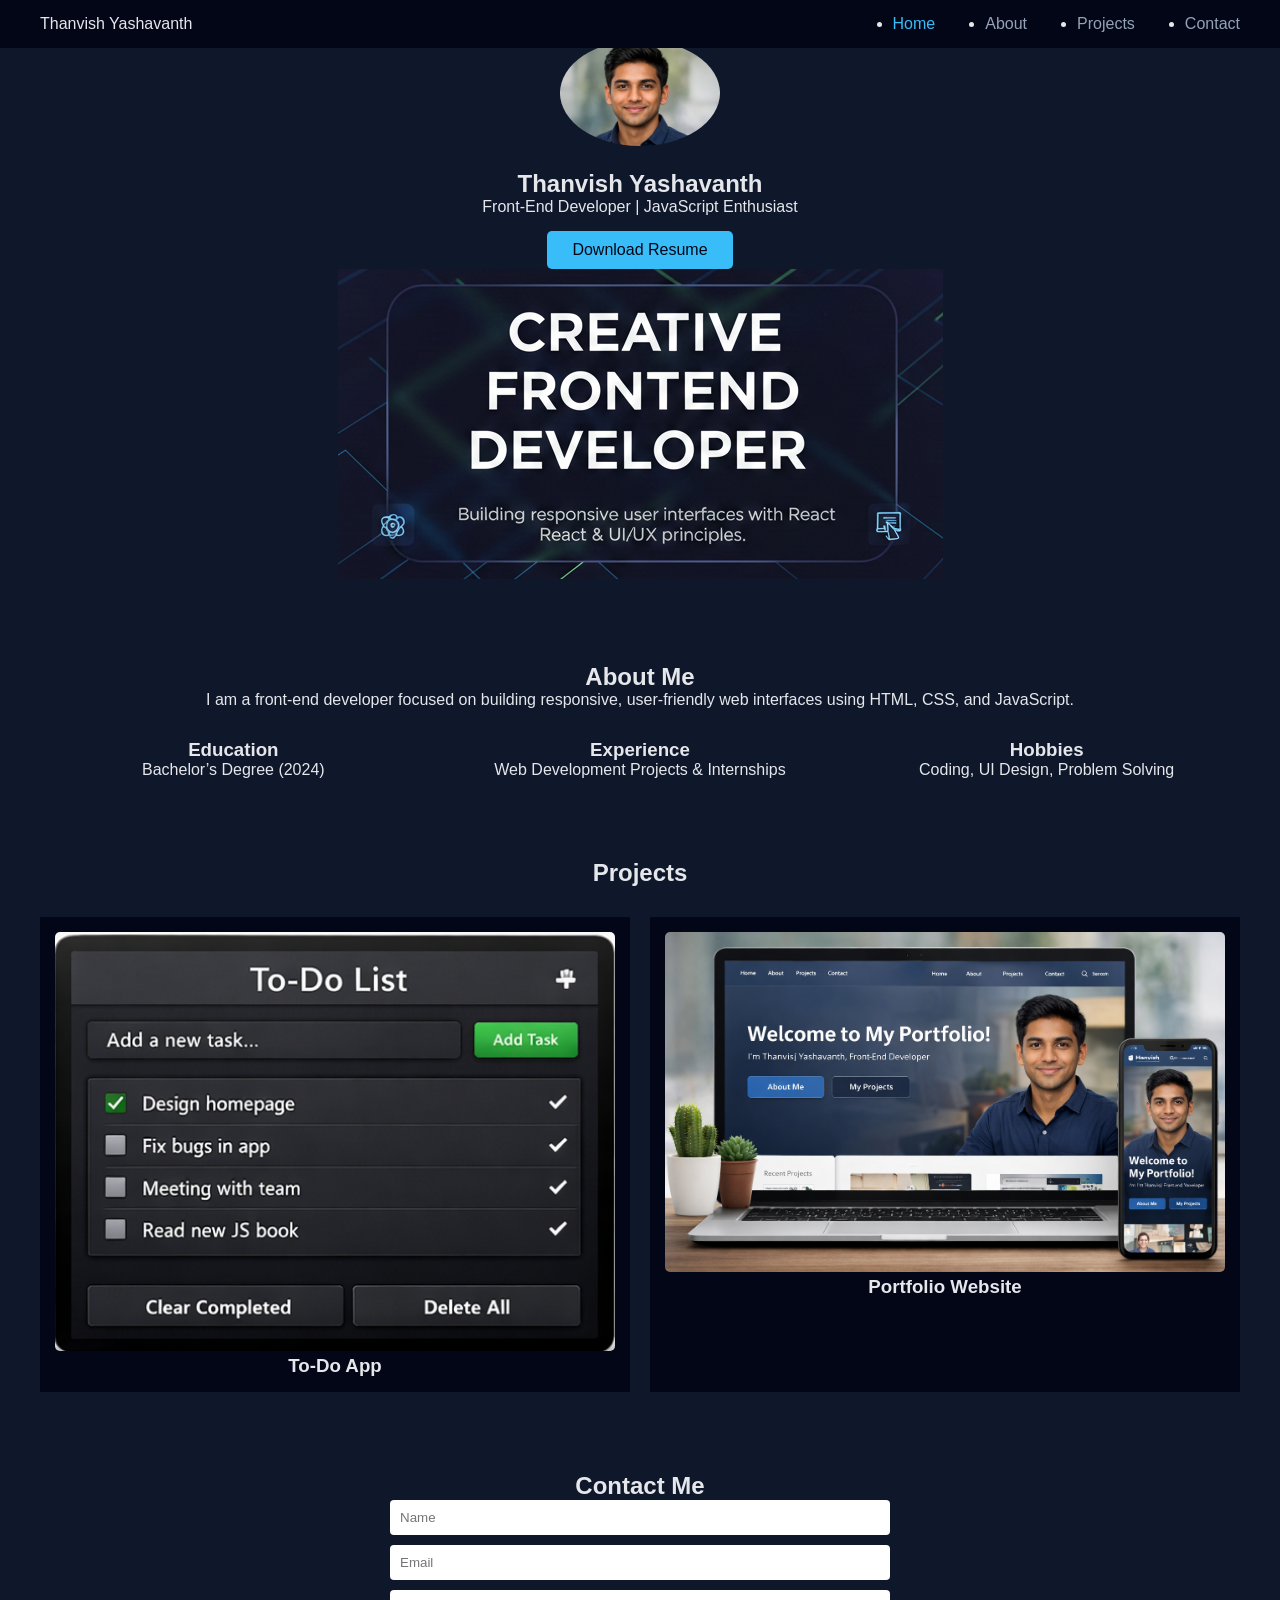
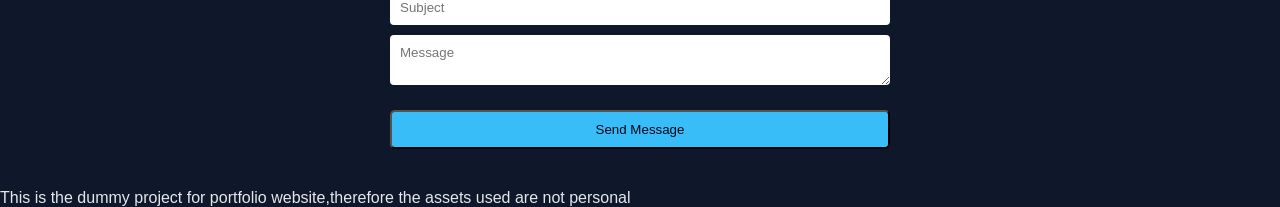
<file: index.html>
<!DOCTYPE html>
<html lang="en">
<head>
  <meta charset="UTF-8" />
  <meta name="viewport" content="width=device-width, initial-scale=1.0"/>
  <title>Thanvish | Portfolio</title>
  <link rel="stylesheet" href="style.css"/>
</head>
<body>

<!-- Navigation -->
<nav id="navbar">
  <div class="logo">Thanvish Yashavanth</div>
  <ul class="nav-links">
    <li><a href="#home" class="active">Home</a></li>
    <li><a href="#about">About</a></li>
    <li><a href="#projects">Projects</a></li>
    <li><a href="#contact">Contact</a></li>
  </ul>
</nav>

<!-- Home -->
<section id="home" class="section home">
  <img src="Profile.png" alt="Profile" class="profile-img">
  <h1>Thanvish Yashavanth</h1>
  <p>Front-End Developer | JavaScript Enthusiast</p>
  <a href="Resume.pdf" target="_blank" class="btn">Download Resume</a><br>
  <img src="Image.png">
</section>

<!-- About -->
<section id="about" class="section">
  <h2>About Me</h2>
  <p>
    I am a front-end developer focused on building responsive, user-friendly web
    interfaces using HTML, CSS, and JavaScript.
  </p>

  <div class="about-grid">
    <div>
      <h3>Education</h3>
      <p>Bachelor’s Degree (2024)</p>
    </div>
    <div>
      <h3>Experience</h3>
      <p>Web Development Projects & Internships</p>
    </div>
    <div>
      <h3>Hobbies</h3>
      <p>Coding, UI Design, Problem Solving</p>
    </div>
  </div>
</section>

<!-- Projects -->
<section id="projects" class="section">
  <h2>Projects</h2>
  <div class="projects-grid">
    <div class="project-card" data-title="To-Do App" data-desc="Task management app using JS.">
      <img src="Project 1.png" alt="Project 1">
      <h3>To-Do App</h3>
    </div>

    <div class="project-card" data-title="Portfolio Website" data-desc="Responsive portfolio site.">
      <img src="Project 2.png" alt="Project 2">
      <h3>Portfolio Website</h3>
    </div>
  </div>
</section>

<!-- Modal -->
<div id="modal" class="modal">
  <div class="modal-content">
    <span id="closeModal">&times;</span>
    <h3 id="modalTitle"></h3>
    <p id="modalDesc"></p>
  </div>
</div>

<!-- Contact -->
<section id="contact" class="section">
  <h2>Contact Me</h2>

  <form id="contactForm">
    <input type="text" id="name" placeholder="Name" required>
    <input type="email" id="email" placeholder="Email" required>
    <input type="text" id="subject" placeholder="Subject" required>
    <textarea id="message" placeholder="Message" required></textarea>
    <button type="submit" class="btn">Send Message</button>
  </form>
</section>
<p>This is the dummy project for portfolio website,therefore the assets used are not personal</p>

<script src="script.js"></script>
</body>
</html>
</file>
<file: style.css>
* {
  margin: 0;
  padding: 0;
  box-sizing: border-box;
  font-family: 'Segoe UI', sans-serif;
}

body {
  background: #0f172a;
  color: #e5e7eb;
}

nav {
  position: fixed;
  top: 0;
  width: 100%;
  background: #020617;
  display: flex;
  justify-content: space-between;
  padding: 15px 40px;
  z-index: 1000;
}

nav ul {
  display: flex;
  gap: 50px;
}

nav a {
  text-decoration: none;
  color: #94a3b8;
}

nav a.active, nav a:hover {
  color: #38bdf8;
}

.section {
  padding: 40px 40px;
  text-align: center;
}

.home {
  min-height: 10vh;
}

.profile-img {
  width: 160px;
  border-radius: 150%;
  margin-bottom: 20px;
}

.btn {
  display: inline-block;
  margin-top: 15px;
  padding: 10px 25px;
  background: #38bdf8;
  color: #020617;
  text-decoration: none;
  border-radius: 5px;
}


.about-grid, .projects-grid {
  display: grid;
  grid-template-columns: repeat(auto-fit, minmax(250px,1fr));
  gap: 20px;
  margin-top: 30px;
}

.project-card {
  background: #020617;
  padding: 15px;
  cursor: pointer;
  transition: transform 0.3s;
}

.project-card:hover {
  transform: scale(1.05);
}

.project-card img {
  width: 100%;
  border-radius: 5px;
}

form {
  max-width: 500px;
  margin: auto;
  display: flex;
  flex-direction: column;
  gap: 10px;
}

input, textarea {
  padding: 10px;
  border-radius: 4px;
  border: none;
}

.modal {
  display: none;
  position: fixed;
  inset: 0;
  background: rgba(0,0,0,0.7);
}

.modal-content {
  background: #020617;
  padding: 20px;
  max-width: 400px;
  margin: 15% auto;
  position: relative;
}

#closeModal {
  position: absolute;
  top: 10px;
  right: 15px;
  cursor: pointer;
}

@media (max-width: 768px) {
  nav {
    flex-direction: column;
  }
}
</file>
